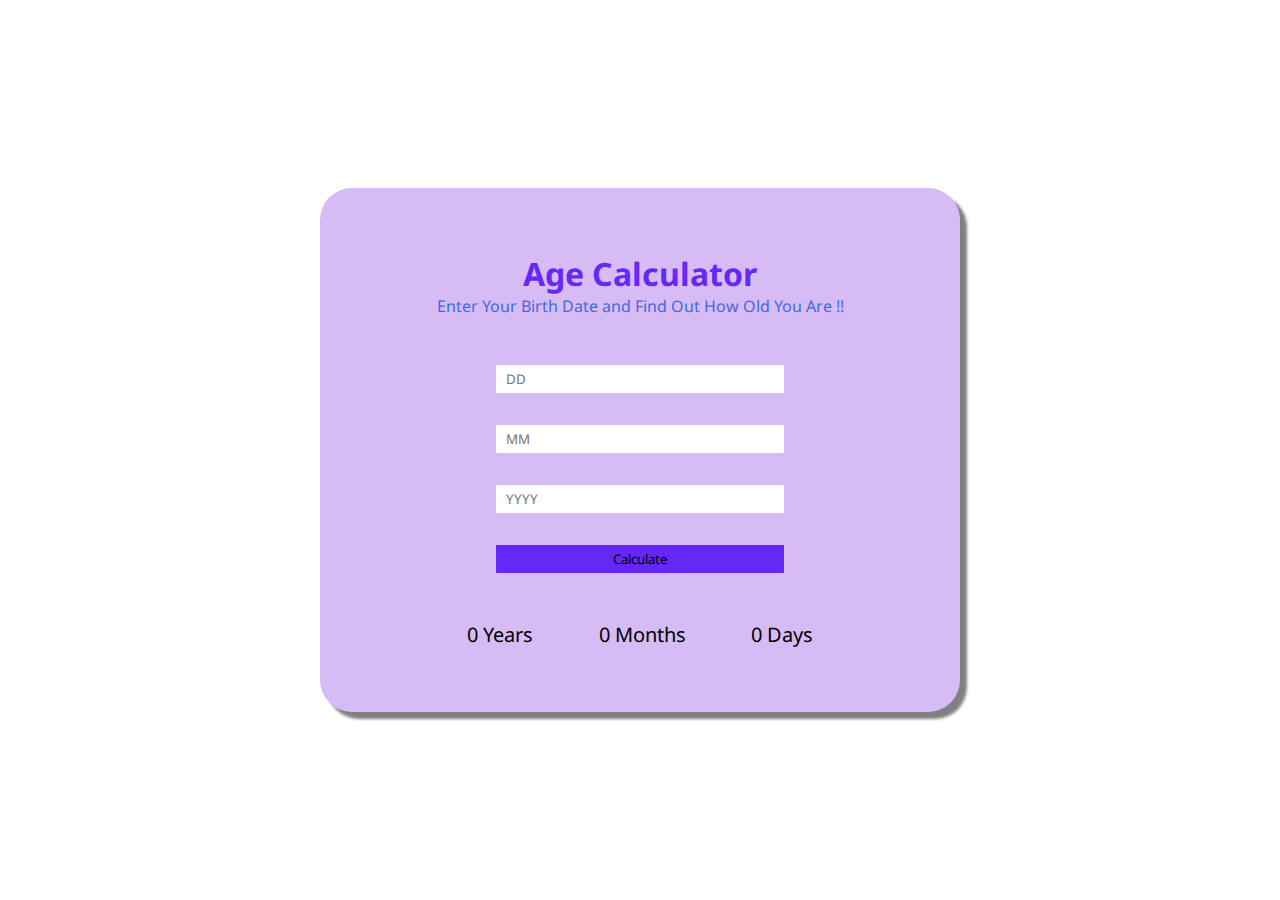
<file: Age_Calculator/index.html>
<!DOCTYPE html>
<html lang="en">
<head>
    <meta charset="UTF-8">
    <meta name="viewport" content="width=device-width, initial-scale=1.0">
    <title>Age Calculator</title>
    <link rel="stylesheet" href="style.css">
    <link rel="preconnect" href="https://fonts.googleapis.com">
    <!-- Google Fonts -->
    <link rel="preconnect" href="https://fonts.gstatic.com" crossorigin>
    <link href="https://fonts.googleapis.com/css2?family=Noto+Sans:wght@500&display=swap" rel="stylesheet">
</head>
<body>
        <div class="content">
            <div class="header">
                <h1>Age Calculator</h1>
                <p>Enter Your Birth Date and Find Out How Old You Are !!</p>
            </div>

            <div class="input-date">
                <form>
                    <input type="number" id="day" placeholder="DD"/>
                    <input type="number" id="month" placeholder="MM"/>
                    <input type="number" id="year" placeholder="YYYY"/>

                    <button type="submit" id="submitBtn">Calculate</button>
                </form>
            </div>

            <div class="age-output">
                <p><span id="age-year">0</span> Years</p>
                <p><span id="age-month">0</span> Months</p>
                <p><span id="age-date">0</span> Days</p>
            </div>
        </div>
    
</body>
    <script src="script.js"></script>
</html>
</file>
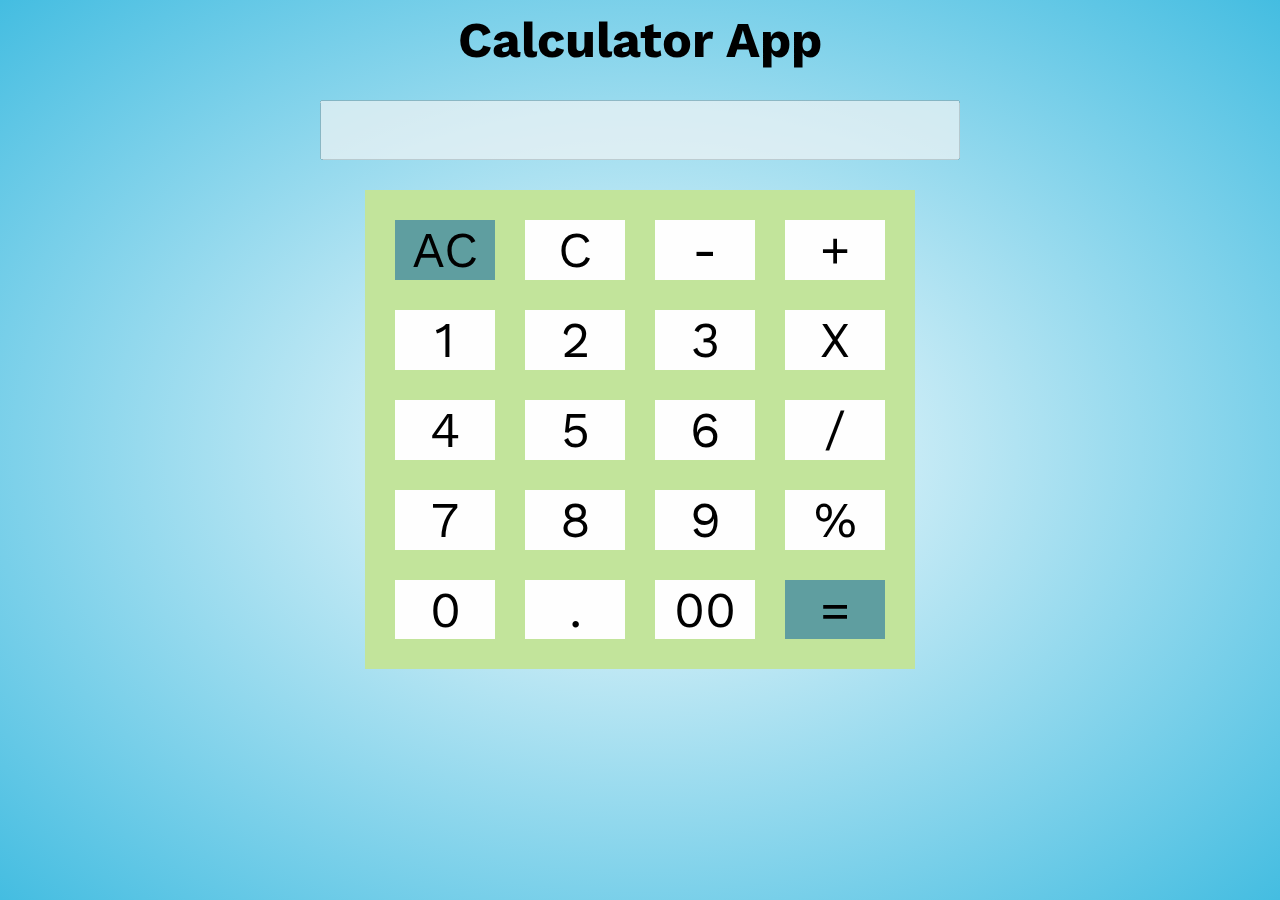
<file: CalculatorApp/index.html>
<!DOCTYPE html>
<html lang="en">
<head>
    <meta charset="UTF-8">
    <meta http-equiv="X-UA-Compatible" content="IE=edge">
    <meta name="viewport" content="width=device-width, initial-scale=1.0">
    <title>Calculator App</title>

    <link rel="stylesheet" href="style.css">

    <!-- Google Fonts-->
    <link rel="preconnect" href="https://fonts.googleapis.com">
<link rel="preconnect" href="https://fonts.gstatic.com" crossorigin>
<link href="https://fonts.googleapis.com/css2?family=Roboto+Slab:wght@400;800&family=Ubuntu:wght@700&family=Work+Sans:wght@300;400;500;600&display=swap" rel="stylesheet">
</head>
<body>
    <div class="container">

        <header>
            <h3>Calculator App</h3>
        </header>

        <div class="display">
            <input type="text" name="disp" id="disp" disabled="true">
        </div>

        <div class="buttons">
            <div class="btn">AC</div>
            <div class="btn">C</div>
            <div class="btn">-</div>
            <div class="btn">+</div>

            <div class="btn">1</div>
            <div class="btn">2</div>
            <div class="btn">3</div>
            <div class="btn">X</div>

            <div class="btn">4</div>
            <div class="btn">5</div>
            <div class="btn">6</div>
            <div class="btn">/</div>

            <div class="btn">7</div>
            <div class="btn">8</div>
            <div class="btn">9</div>
            <div class="btn">%</div>

            <div class="btn">0</div>
            <div class="btn">.</div>
            <div class="btn">00</div>
            <div class="btn">=</div>



        </div>
    </div>
</body>
    <script src="script.js"></script>
</html>
</file>
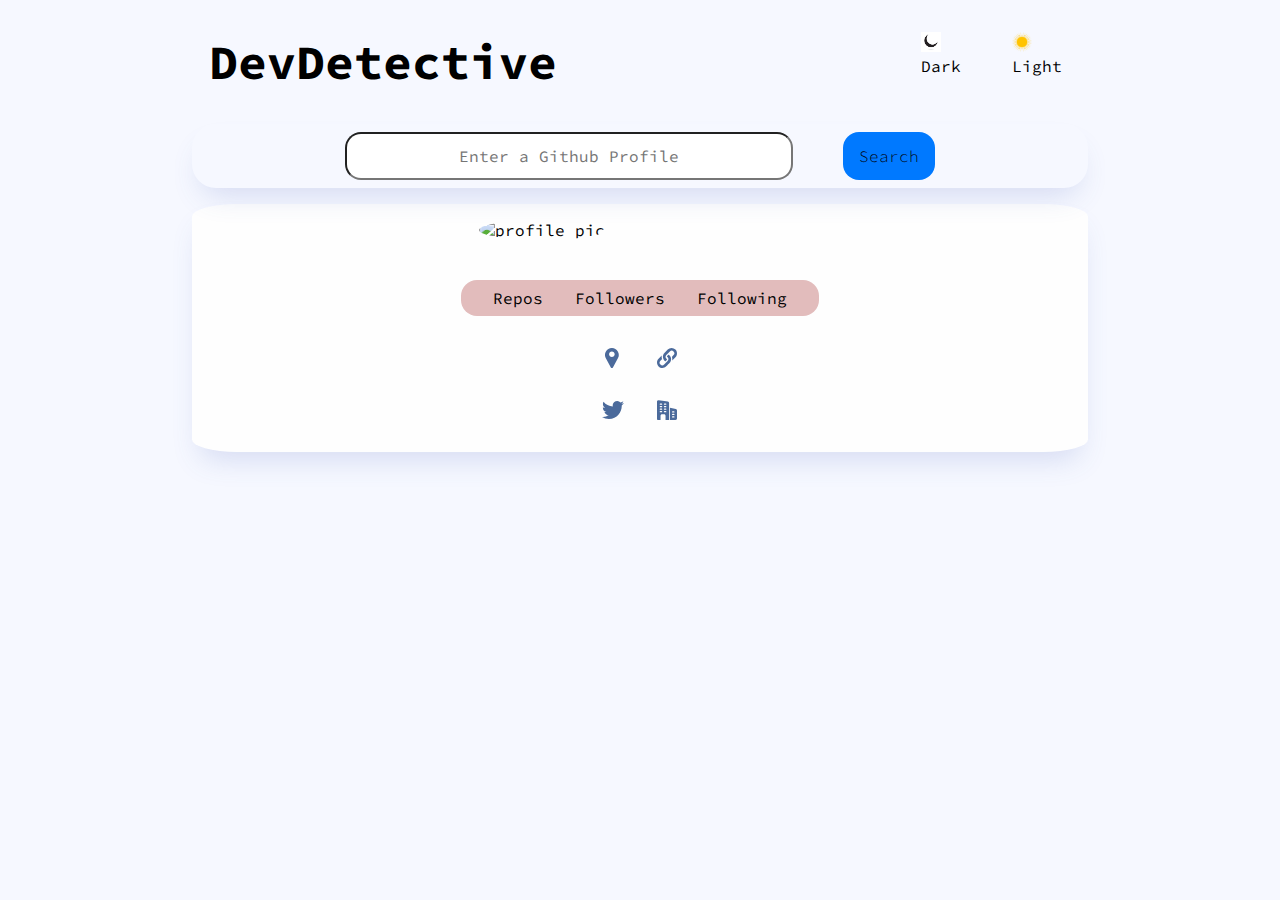
<file: DevDetective/index.html>
<!DOCTYPE html>
<html lang="en">
<head>
    <meta charset="UTF-8">
    <meta http-equiv="X-UA-Compatible" content="IE=edge">
    <meta name="viewport" content="width=device-width, initial-scale=1.0">
    <title>DevDetective</title>
    <link rel="stylesheet" href="style.css">
</head>
<body>

    <div class="wrapper">

        <div class="heading">
            <h1>DevDetective</h1>

            <div class="btn">
                <div id="dark-btn">
                    <img src="./assets/moon1.jpg" alt="moon" width="20" />
                    <p>Dark</p>
                </div>
                <div id="light-btn">
                    <img src="./assets/sun.webp" alt="sun" width="20" />
                    <p>Light</p>
                </div>
            </div>
 
        </div>

    <form class="search-box">
            <input type="text" name="username" placeholder="Enter a Github Profile" id="search-input">
            <button type="submit" id="searchBtn">Search</button>
    </form>

    <div class="content">

        <div class="profile">
            <div>
                <img id="profile-pic" alt="profile pic" >
            </div>
    
                <div class="profile-info">
                        <p id="name"></p>
                        <a id="github-link"></a>
                        <p id="join-date"><span id="join-date-span"></span></p>
            </div>
        
        </div>

        <p id="info"></p>


    <div class="git-info">
        <div class="git-info-section">
            <p>Repos</p>
            <p class="count"></p>
        </div>
        <div class="git-info-section">
            <p>Followers</p>
            <p class="count"></p>
        </div>
        <div class="git-info-section">
            <p>Following</p>
            <p class="count"></p>
        </div>
    </div>

    <div class="user-info">
        <div class="user-info-section">
            <img src="./assets/icons/location-icon.svg" alt="location-icon">
            <p id="location"></p>
        </div>
        <div class="user-info-section">
            <img src="./assets/icons/website-icon.svg" alt="website-icon">
            <a id="website-link"></a>
        </div>
        <div class="user-info-section">
            <img src="./assets/icons/twitter-icon.svg" alt="twitter-icon">
            <p id="twitter"></p>
        </div>
        <div class="user-info-section">
            <img src="./assets/icons/company-icon.svg" alt="company-icon">
            <p id="company"></p>
        </div>
    </div>
        
    </div>

    <script src="script.js"></script>
</body>
</html>
</file>
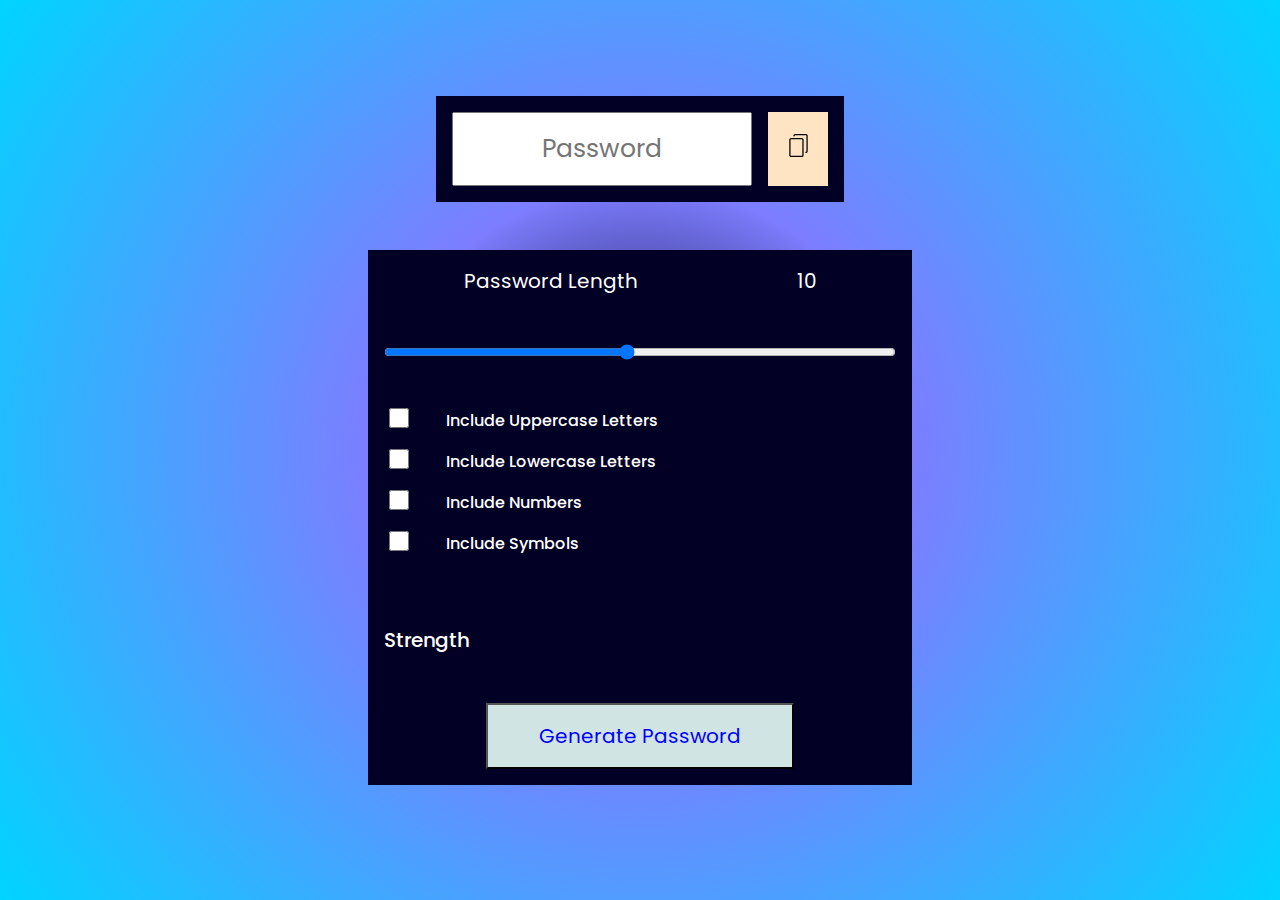
<file: PasswordGenerator/index.html>
<!DOCTYPE html>
<html lang="en">
<head>
    <meta charset="UTF-8">
    <meta http-equiv="X-UA-Compatible" content="IE=edge">
    <meta name="viewport" content="width=device-width, initial-scale=1.0">
    <title>Password Generator - Jaydeep Bariya</title>
    <link rel="stylesheet" href="style.css">
</head>
<body>
    <div id="container">
    
        <div class="display-container">
            <input type="text" placeholder="Password" readonly data-displayPassword>
            <button id="copyBtn"><img src="./assets/copy.svg" alt="copy" width="23" height="23"></button>
        </div>

        <div class="generate-container">
            
            <div class="length-container">
                <p>Password Length</p>
                <p id="displayLength"></p>
            </div>

            <input type="range" name="length" id="length" 
            step="1" value="10" min="1" max="20"
            data-passwordLength>

            <div class="checkboxes-container">
                <div class="checkbox-list">
                    <input type="checkbox" name="uppercase" id="uppercase">
                    <label for="uppercase">Include Uppercase Letters</label>
                </div>
                <div class="checkbox-list">
                    <input type="checkbox" name="lowercase" id="lowercase">
                    <label for="lowercase">Include Lowercase Letters</label>
                </div>
                <div class="checkbox-list">
                    <input type="checkbox" name="numbers" id="numbers">
                    <label for="numbers">Include Numbers</label>
                </div>
                <div class="checkbox-list">
                    <input type="checkbox" name="symbols" id="symbols">
                    <label for="symbols">Include Symbols</label>
                </div>
            </div>

            <div class="strength-container">
                <p>Strength</p>
                <div id="passwordStrength" style="width: 43px; height: 43px;"></div>
            </div>

            <button id="generatePasswordBtn">Generate Password</button>
        </div>
    </div>
    <script src="script.js"></script>
</body>
</html>
</file>
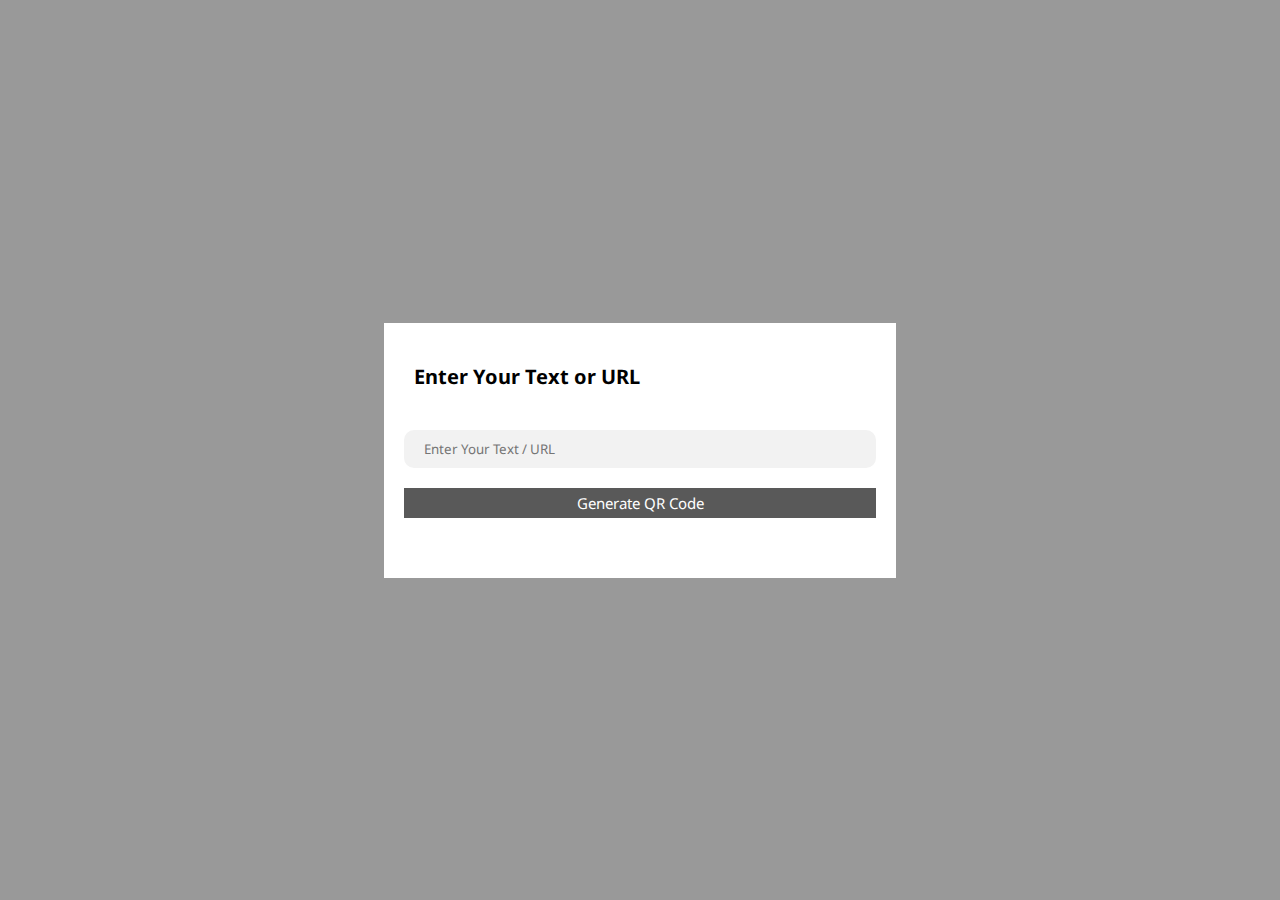
<file: QRCodeGenerator/index.html>
<!DOCTYPE html>
<html lang="en">
<head>
    <meta charset="UTF-8">
    <meta http-equiv="X-UA-Compatible" content="IE=edge">
    <meta name="viewport" content="width=device-width, initial-scale=1.0">
    <title>QR Code Generator - Jaydeep</title>
    <link rel="stylesheet" href="style.css">
</head>
<body>
    
    <section class="container">
            <h3>Enter Your Text or URL</h3>
            
            <input type="text" id="input-field" placeholder="Enter Your Text / URL" >

            <button id="btn">Generate QR Code</button>

            <div id="qrcode-img">

            </div>
    </section>

</body>
<script src="script.js"></script>

</html>
</file>
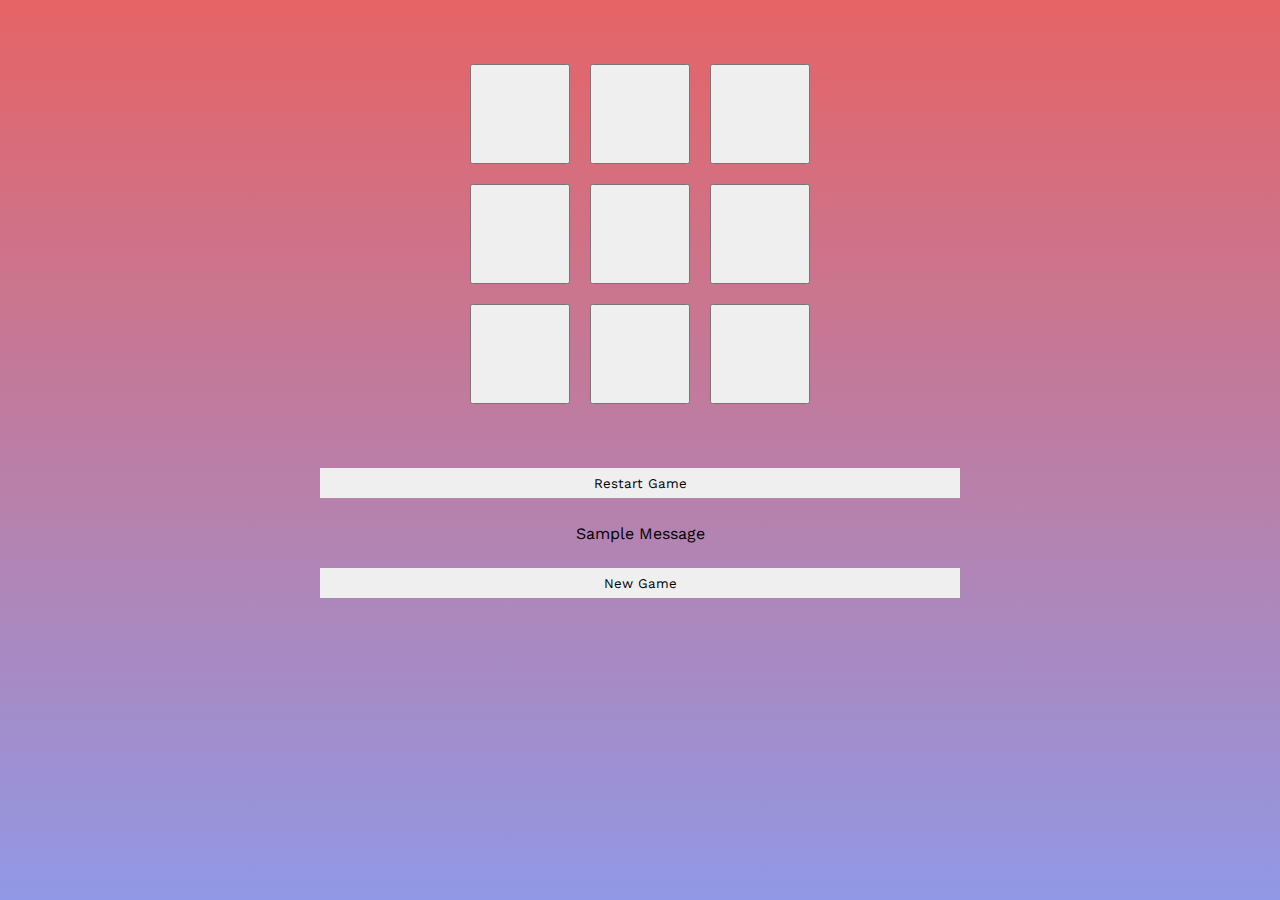
<file: TicTacToe/index.html>
<!DOCTYPE html>
<html lang="en">
<head>
    <meta charset="UTF-8">
    <meta http-equiv="X-UA-Compatible" content="IE=edge">
    <meta name="viewport" content="width=device-width, initial-scale=1.0">
    <title>Tic Tac Toe Game</title>

    <link rel="stylesheet" href="style.css">

    <!-- google fonts -->
    <link rel="preconnect" href="https://fonts.googleapis.com">
    <link rel="preconnect" href="https://fonts.gstatic.com" crossorigin>
    <link href="https://fonts.googleapis.com/css2?family=Roboto+Slab:wght@400;800&family=Work+Sans:wght@300;400;500;600&display=swap" rel="stylesheet">
</head>
<body>
    <div class="container">
        <div class="buttons">
            <button class="button-option">X</button>
            <button class="button-option"></button>
            <button class="button-option"></button>
            <button class="button-option"></button>
            <button class="button-option"></button>
            <button class="button-option"></button>
            <button class="button-option"></button>
            <button class="button-option"></button>
            <button class="button-option"></button>
        </div>

        <div class="restart">
            <button class="restart-btn">Restart Game</button>
        </div>
    </div>

    <div class="popup">
        <p id="message">Sample Message</p>
        <button class="new-game">New Game</button>
    </div>
</body>

    <script src="script.js"></script>

</html>
</file>
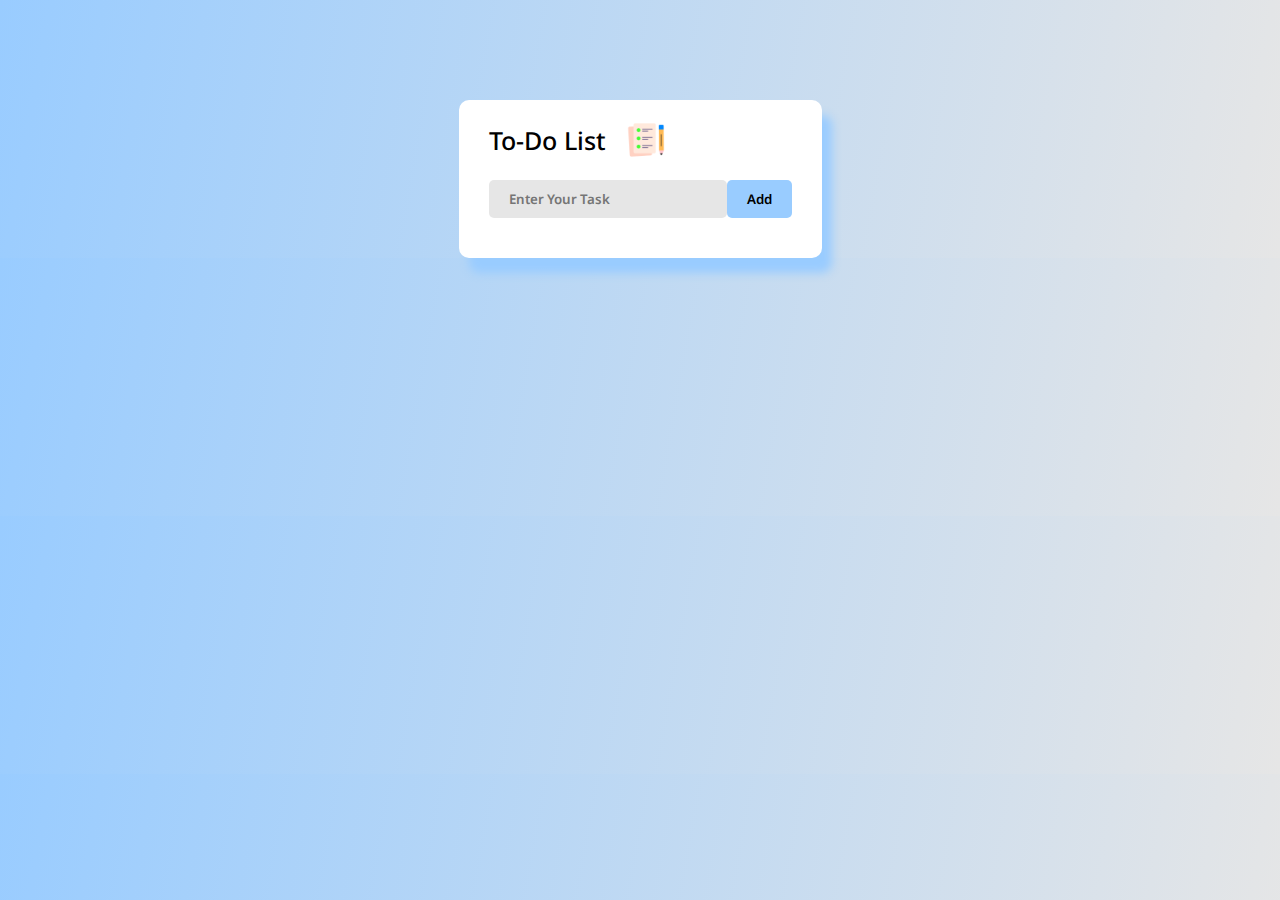
<file: ToDoListApp/index.html>
<!DOCTYPE html>
<html lang="en">
  <head>
    <meta charset="UTF-8" />
    <meta http-equiv="X-UA-Compatible" content="IE=edge" />
    <meta name="viewport" content="width=device-width, initial-scale=1.0" />
    <title>To-Do App By Jaydeep</title>
    <link rel="stylesheet" href="style.css" />
  </head>
  <body>
    <section class="container">
        <div class="header">
            <h1>To-Do List</h1>
            <img src="./images/icon.png" />
        </div>

        <div class="input">
            <input type="text" id="input-box" placeholder="Enter Your Task"/>
            <button onclick="addTask()">Add</button>
        </div>

        <ul id="list-container">
            <!-- <li class="checked">Task 1</li>
            <li >Task 2</li>
            <li >Task 3</li> -->
        </ul>
    </section>

    <script src="script.js"></script>
  </body>
</html>
</file>
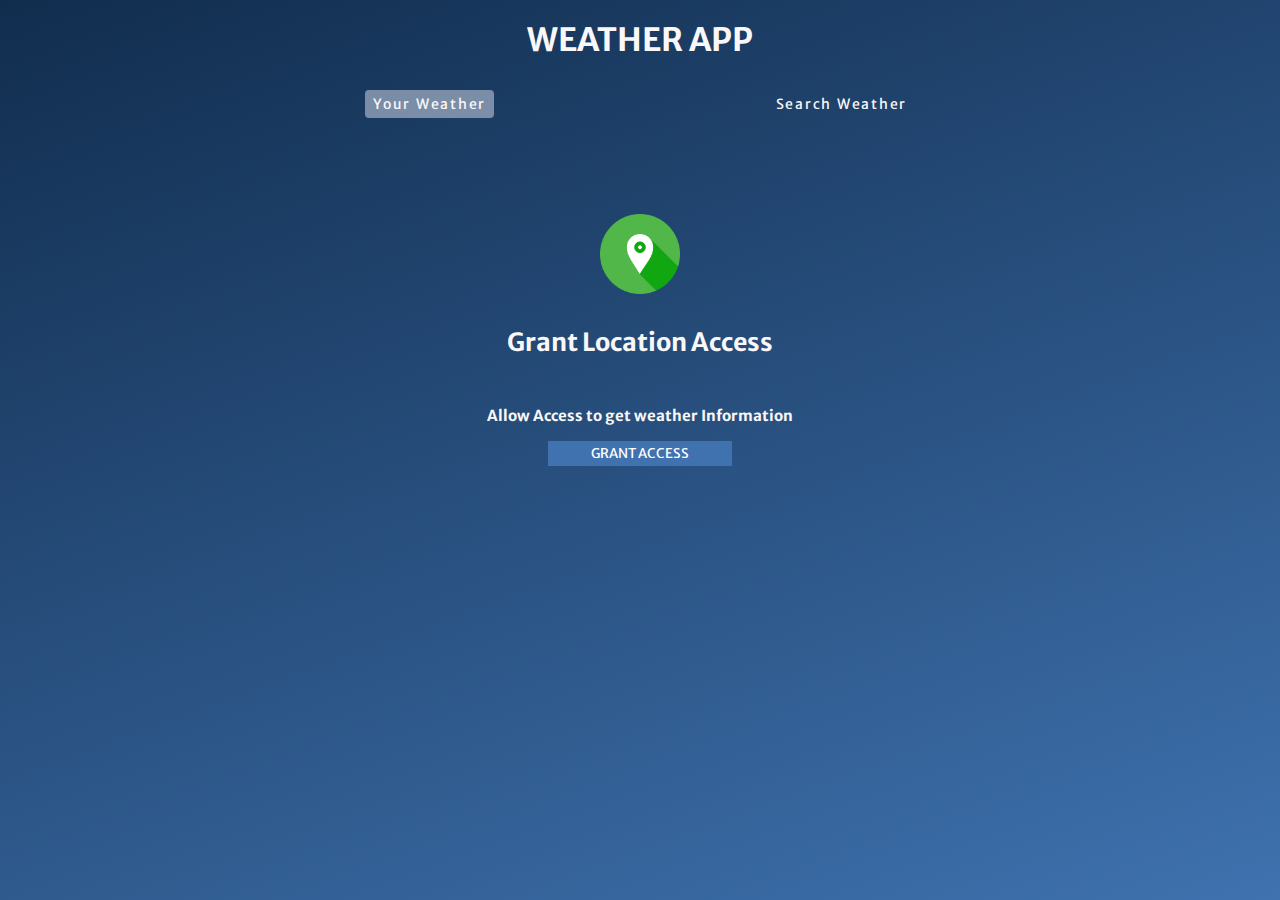
<file: WeatherApp/index.html>
<!DOCTYPE html>
<html lang="en">
<head>
    <meta charset="UTF-8">
    <meta http-equiv="X-UA-Compatible" content="IE=edge">
    <meta name="viewport" content="width=device-width, initial-scale=1.0">
    <title>Weather App</title>
    <link rel="stylesheet" href="style.css">
</head>
<body>
    
    <div class="wrapper">

        <h1 class="main-heading">Weather App</h1>

        <div class="tab-container">
            <p class="tab" data-userWeather>Your Weather</p>
            <p class="tab" data-searchWeather>Search Weather</p>
        </div>

        <div class="weather-container">

            <!-- grant location container-->
            <div class="grant-location-container">
                <img src="./assets/location.png" width="80" height="80" loading="lazy">
                <p class="heading">Grant Location Access</p>
                <p class="subheading">Allow Access to get weather Information</p>
                <button class="btn" data-grantAccess>Grant Access</button>
            </div>

            <!-- search form -> form-container-->
            <form class="form-container" data-searchForm>
                <input placeholder="Search for City..." data-searchInput>
                
                <button class="search-btn" type="submit">
                    <img src="./assets/search.png" loading="lazy">
                </button>
            </form>

            <!--- loading screen container -->
            <div class="loading-container">
                <img src="./assets/loading.gif" width="150" height="150">
                <p>Loading</p>
            </div>

            <!-- show weather info -->
            <div class="user-info-container">

                <!--city name and Flag-->
                <div class="name">
                    <p data-cityName></p>
                    <img data-countryIcon>
                </div>

                <!-- weather descriptuion-->
                <p data-weatherDesc></p>
                <!--weather Icon-->
                <img data-weatherIcon>
                <!--temperature-->
                <p data-temp></p>

                <!--3 cards - parameters-->
                <div class="parameter-container">

                    <!--card 1-->
                    <div class="parameter">
                        <img src="./assets/wind.png" >
                        <p>windspeed</p>
                        <p data-windspeed></p>
                    </div>

                    <!--card 2-->
                    <div class="parameter">
                        <img src="./assets/humidity.png" >
                        <p>humidity</p>
                        <p data-humidity></p>
                    </div>

                    <!--card 3-->
                    <div class="parameter">
                        <img src="./assets/cloud.png" >
                        <p>Clouds</p>
                        <p data-cloudiness></p>
                    </div>

                </div>


            </div>

            <!-- error section -->
            <div class="error-container">
                <img src="./assets/not-found.png">
                <p>404 - Not Found</p>
            </div>

        </div>


    </div>


    <script src="script.js"></script>
</body>
</html>
</file>
<file: Age_Calculator/style.css>
*{
    margin: 0;
    padding: 0;
    box-sizing: border-box;
    font-family: 'Noto Sans', sans-serif;
}

:root{
    --blue:#6528F7;
    --purple : #D7BBF5;
}

body{
    width: 100vw;
    height: 100vh;
    background-color: white;
    overflow-x: hidden;
    overflow-y: auto;

    display: flex;
    justify-content: center;
    align-items: center;
}

.content{
    width: 50%;
    height: max-content;
    padding: 4rem 2rem;
    display: flex;
    flex-direction: column;
    justify-items: start;
    row-gap: 3rem;
    background-color: #D7BBF5;
    border-radius: 2rem;
    text-align: center;
    box-shadow: 7px 7px 3px gray;
}

.header{
    color: #6528F7;
}

.header p{
    color:royalblue;
}

.input-date form{
    display: flex;
    flex-direction: column;
    row-gap: 2rem;
}

input{
    width: 50%;
    margin: auto;
    padding: 5px 10px;
    border: none;
    outline: none;
}

input:focus{
    outline: 1px solid rgb(150, 75, 75);
}

button[type="submit"]{
    width: 50%;
    margin: auto;
    padding: 5px 10px;
    border: none;
    outline: none;
    background-color: var(--blue);
    position: relative;
}

button[type="submit"]:active{
    box-shadow: 3px 5px 3px gray;
}

button[type="submit"]::before{
    content: "";
    position: absolute;
    top: 0;
    bottom: 0;
    left: 0;
    right: 0;
    transform: scaleX(0);
    background-color: yellow;
    opacity: 0.25;
    transform-origin: left;
    transition: all 0.2s;
}


button[type="submit"]:hover::before{
    transform: scaleX(1);
    cursor: pointer;
}

.age-output{
    width: 60%;
    margin: auto;
    display: flex;
    justify-content: space-between;
    font-size: 20px;
}
</file>
<file: CalculatorApp/style.css>
*{
    margin: 0;
    padding: 0;
    box-sizing: border-box;
    text-decoration: none;
    font-family: 'Work Sans', sans-serif;
}

body{
    width: 100%;
    height: 100vh;
    background: radial-gradient(#fefefe, #44bde1);
}

header{
    width: 100%;
    height: 100px;
    text-align: center;
    background-color: transparent;
}

header h3{
    font-size: 50px;
    padding: 10px;

}

.display{
    width: 100%;
    text-align: center;
}

.display #disp{
    width: 50%;
    height: 60px;

    align-self: center;
    font-size: 40px;
    text-align: center;
    font-weight: 500;
}



.container .buttons{

    width: max-content;
    
    display: grid;
    grid-template-columns: 100px 100px 100px 100px;
    grid-template-rows: 60px 60px 60px 60px;
    row-gap: 30px;
    column-gap: 30px;

    padding: 30px;
    background-color: #c2e49b;

    margin: auto;
    margin-top: 30px;

}

.buttons .btn{
    font-size: 50px;
    text-align: center;
    cursor: pointer;
    background-color: #fefefe;
}

.buttons .btn:nth-child(1){
    background-color: cadetblue;
}
.buttons .btn:nth-child(1):hover{
    background-color: #fefefe;
}

.btn:hover{
    background-color: #b7b3e4;
}

.buttons .btn:nth-child(20){
    background-color: cadetblue;
}
.buttons .btn:nth-child(20):hover{
    background-color: #fefefe;
}
</file>
<file: DevDetective/style.css>
@import url('https://fonts.googleapis.com/css2?family=Source+Code+Pro&display=swap');

:root {
    --lm-bg: #f6f8ff;
    --lm-bg-content: #fefefe;
    --lm-text: #4b6a9b;
    --lm-text-alt: #2b3442;
    --lm-shadow: 0px 16px 30px -10px rgba(70, 96, 187, 0.2);
    --lm-shadow-inactive: 0px 16px 30px -10px rgba(0, 0, 0, 0.2);
    --lm-icon-bg: brightness(100%);
    /* Btn */
    --btn: #0079ff;
    --btn-hover: #60abff;
}

*{
    margin : 0;
    padding : 0;
    box-sizing: border-box;
    font-family: 'Source Code Pro', monospace;
}

.wrapper{
    width: 100vw;
    min-height: 100vh;
    overflow-x: hidden;
    overflow-y: auto;
    background-color: var(--lm-bg);
}

.content{
    width: 70%;
    display: flex;
    flex-direction: column;
    align-items: center;
    text-align: center;
    margin: auto;
    margin-top: 1rem;
    border-radius: 5%;
    background-color: var(--lm-bg-content);
    box-shadow: var(--lm-shadow);
    margin-bottom: 2rem;

}

.heading{
    width: 100%;
    display: flex;
    justify-content: space-around;   
    padding: 2rem;
}

.heading h1{
    font-size: 3rem;
    font-weight: bold;
}

.heading .btn{
    width: 10rem;
    display: flex;
    justify-content: space-around;
    gap: 2rem;
}

.btn{
    display: flex;
    justify-content: center;
    cursor: pointer;
}

.search-box{
    width: 70%;
    display: flex;
    justify-content:center; 
    position: relative;
    box-shadow: var(--lm-shadow);
    padding: 0.5rem 0 0.5rem 0;
    border-radius: 1.5rem;
    text-align: center;
    margin: auto;
}

.search-box #search-input{
    width: 50%;
    padding: 0.75rem 0 0.75rem 0;

    font-size: 1rem;
    font-weight: 400;
    color: var(--lm-text);
    text-align: center;
    border-radius: 1rem;
}



.search-box #search-btn{
    width: 3.5rem;
    height: 90%;
    position: absolute;
    top: 0.1rem;
    right: 18rem;
}

.search-box button[type="submit"]{
    background-color: var(--btn);
    padding: 0 1rem 0 1rem;
    margin-left: 50px;
    text-align: center;
    font-weight: 300;
    font-size: 1rem;
    border-radius: 1rem;
    border: none;
}

.search-box button[type="submit"]:hover{
    background-color: var(--btn-hover);
    outline: none;
    padding: 0 1rem 0 1rem;
    margin-left: 50px;
    cursor: pointer;
}

.profile{
    width: 80%;
    display: flex;
    flex-direction: row;
    align-items: center;
    justify-content: space-evenly;

    margin: 1rem 0 1rem 0;
}

.profile #profile-pic{
    width: 12rem;
    height: 12rem;
    border-radius: 50%;
}

.profile .profile-info{
    height: 100%;
    text-align: left;
    font-weight: 500;
}

.profile-info #name{
    font-size: 2.5rem;
    font-weight: bold;
}

.profile-info #github-link{
    margin-top: 2rem;
    margin-bottom: 2rem;
}

.profile-info #join-date{
    font-weight: 500;
    font-size: 1.25rem;
}

#info{
    width: 40%;
    margin: 0.5rem 0 0.5rem 0;
    text-align: left;
}

.git-info{
    width: 40%;
    background-color: #e2bcbc;
    display: flex;
    justify-content: space-around;
    padding: 0.5rem 1rem 0.5rem 1rem;
    border-radius: 1rem;
    margin-top: 0.5rem;
}

.git-info .git-info-section{
    display: flex;
    flex-direction: column;
    justify-content: center;
    align-items: center;
}

.git-info .git-info-section .count{
    font-size: 2rem;
    font-weight: bold;
}

.user-info{
    margin: 2rem 0 2rem 0;
    display: grid;
    grid-template-columns: repeat(2,1fr);
    grid-template-rows: repeat(2,1fr);
    row-gap: 2rem;
    column-gap: 2rem;
}

.user-info-section{
    display: flex;
    justify-content: space-evenly;
}

.dark-mode{
    background-color: #2b3442;
    color: #fefefe;
}
</file>
<file: PasswordGenerator/style.css>
@import url('https://fonts.googleapis.com/css2?family=Poppins&display=swap');


*{
    margin: 0;
    padding: 0;
    box-sizing: border-box;
    font-family: 'Poppins', sans-serif;
}

#container{
    transition: all 0.2s;
    width: 100vw;
    height: 100vh;
    overflow-y: auto;
    overflow-x: hidden;

    display: flex;
    flex-direction: column;
    justify-content: center;
    align-items: center;
    column-gap: 4rem;

    background: rgb(2,0,36);
    background: radial-gradient(circle, rgba(2,0,36,1) 0%, rgba(125,125,255,1) 34%, rgba(0,212,255,1) 100%);
}


.display-container{
    display: flex;
    justify-content: space-between;
    gap: 1rem;
    background: rgb(2,0,36);
    padding: 1rem;    
}

[data-displayPassword]{
    width: 300px;
    text-align: center;
    font-size: 25px;
    padding: 1rem;
}

#copyBtn{
    width: 60px;
    background-color: bisque;
    border: none;
}

#copyBtn:hover{
    box-shadow: 0px 0px 10px purple;
}

#copyBtn:focus{
    box-shadow: 0px 0px 10px green;
}

#copyBtn:after{
    box-shadow: 0px 0px 10px white;
}

.generate-container{
    display: flex;
    flex-direction: column;
    gap: 3rem;
    margin-top: 3rem;
    background: rgb(2,0,36);
    padding: 1rem; 
    margin-bottom: 20px;   
}

.length-container{
    display: flex;
    justify-content: space-around;
}

.length-container p{
    font-size: 20px;
    color: white;
}

#length{
    width: 40vw;
}

.checkboxes-container{
    display: flex;
    flex-direction: column;
    justify-content: center;
    gap:1rem;
    color: white;
    font-weight: 500;
}

.checkbox-list{
    display:flex;
    justify-content: baseline;
    column-gap: 2rem;
}

input[type="checkbox"]{
    width: 30px;
    height: 20px;
}

.strength-container{
    display: flex;
    justify-content: space-between;
    align-items: baseline;
}

.strength-container p{
    font-size: 20px;
    color: white;
    font-weight: 500;
}

#generatePasswordBtn{
    margin: 0 auto;
    background-color: rgb(209, 228, 228);
    width: 60%;
    padding: 1rem 0 1rem 0;
    font-size: 20px;
    color: blue;

}
</file>
<file: QRCodeGenerator/style.css>
@import url('https://fonts.googleapis.com/css2?family=Noto+Sans&display=swap');

*{
    margin: 0;
    padding: 0;
    box-sizing: border-box;
    font-family: 'Noto Sans', sans-serif;
}

:root{
    --gray: #999999;
    --lightGray: #f2f2f2;
    --darkGray : #595959;
}

body{
    width: 100vw;
    height: 100vh;
    overflow-x: hidden;
    overflow-y: auto;
    background-color: var(--gray);
    
    display: flex;
    justify-content: center;
    align-items: center;
}

.container{
    width: 40%;
    display: flex;
    flex-direction: column;
    background-color: white;
    padding: 10px 20px;
}

.container h3{
    padding: 30px 10px;
    font-size: 20px;
}

.container input{
    background: transparent;
    outline: none;
    border: none;
    background-color: var(--lightGray);
    padding: 10px 20px;
    border-radius: 10px;
    margin: 10px 0px 10px 0px;
}

.container button{
    background: transparent;
    outline: none;
    border: none;
    background-color: var(--darkGray);
    color: white;
    padding: 5px 10px;
    margin: 10px 0px 10px 0px;
    cursor: pointer;
    font-size: 15px;
}

#qrcode-img{
    display: flex;
    flex-direction: column;
    margin: 20px 0px 20px 0px;
}

#qrcode-img img{
    margin: auto;
    text-align: center;
}
</file>
<file: TicTacToe/style.css>
*{
    margin: 0;
    padding: 0;
    font-family: 'Work Sans', sans-serif;
    text-decoration: none;
    box-sizing: border-box;
}

body{
    width: 100%;
    height: 100vh;
    background:linear-gradient(#e66465, #9198e5);
}

.container{
    display: flex;
    justify-content: center;
    flex-direction: column;
    width: 100%;

}

.buttons{
    display: grid;
    grid-template-columns: 100px 100px 100px ;
    grid-template-rows: 100px 100px 100px ;
    column-gap: 20px;
    row-gap: 20px;

    align-self: center;
    margin: 5% 0% 5% 0%;

    border: none;
}

.buttons .button-option{
    font-size: 40px;
    font-weight: 500;
}

.restart{
    display: flex;
    justify-content: center;
}

.restart .restart-btn{
    width: 50%;
    height: 30px;
    align-self: center;
    border: none;
    transition: cubic-bezier(0.075, 0.82, 0.165, 1) .2s;
}

.restart .restart-btn:hover{
    background-color: #5783cf;
    color: white;
}

.popup{
    display: flex;
    justify-content: center;
    flex-direction: column;
}

.popup #message{
    text-align: center;
    margin: 2% 0% 2% 0%;
}

.popup .new-game{
    width: 50%;
    height: 30px;
    align-self: center;
    border: none;
    transition: cubic-bezier(0.075, 0.82, 0.165, 1) .2s; 
}


.popup .new-game:hover{
    background-color: #5783cf;
    color: white;
}

/* Responsive Design */

@media (max-width:460px){

}
</file>
<file: ToDoListApp/style.css>
@import url('https://fonts.googleapis.com/css2?family=Noto+Sans&display=swap');

*{
    margin: 0;
    padding: 0;
    box-sizing: border-box;
    font-family: 'Noto Sans', sans-serif;
}

:root{
    --blue : #99ccff;
    --white : #e6e6e6;
    --black : #1a1a1a;
}

body{
    width: 100vw;
    height: 100%;
    overflow-y: auto;
    overflow-x: hidden;
    background: linear-gradient(100deg,var(--blue), var(--white));
    display: flex;
    justify-content: center;
    align-items: center;
    margin-top: 100px;
}

.container{
    background-color: white;
    padding: 20px 30px;
    border-radius: 10px;
    box-shadow: 10px 15px 10px var(--blue);
}

.header{
    display: flex;
    justify-content: start;
    align-items: center;
    gap : 20px;
    padding: 20px auto;
}

.header h1{
    font-size: 25px;
    font-weight: 500;
}

.header img{
    height: 40px;
}

.input{
    display: flex;
    justify-content: space-between;
    align-items: center;
}

.input input{
    outline: none;
    border: none;
    background-color: var(--white);
    padding: 10px 20px;
    border-radius: 5px; 
    font-weight: 600;
    margin: 20px 0px 20px 0px;
}

.input button{
    outline: none;
    border: none;
    background-color: var(--blue);
    padding: 10px 20px;
    border-radius: 5px; 
    font-weight: 600;
    cursor: pointer;
}

ul{
    display: flex;
    flex-direction: column;
    justify-content: center;
    align-items: start;
}
ul li{
    list-style-type: none;
    margin: 10px;
    cursor: pointer;
    user-select: none;
    display: flex;
    gap: 15px;
    align-items: center;
    position: relative;
}


ul li::before{
    display: block;
    content: '';
    height: 28px;
    width: 28px;
    border-radius: 50%;
    background-image: url(./images/unchecked.png);
    background-size: cover;
    background-position: center;
    top:12px;
    left:8px;
}

ul li.checked{
    color: #555;
    text-decoration: line-through;
}

ul li.checked::before{
    background-image: url(./images/checked.png);
}


ul li span{
    position: absolute;
    right: -50px;
    top: -5px;
    width: 40px;
    height: 40px;
    font-size: 22px;
    color: #555;
    line-height: 40px;
    text-align: center;
    border-radius: 50%;
}

ul li span:hover{
    background: var(--blue);
}
</file>
<file: WeatherApp/style.css>
@import url('https://fonts.googleapis.com/css2?family=Merriweather+Sans&display=swap');

*, *::after, *::before{
    margin: 0;
    padding: 0;
    box-sizing: border-box;
    font-family: 'Merriweather Sans', sans-serif;
}

:root{
    --colorDark1 : #112D4E;
    --colorDark2 : #3F72AF;
    --colorLight1 : #DBE2EF;
    --colorLight2 : #F9F7F7;
    
}

.wrapper{
    width: 100vw;
    height: 100vh;
    overflow-y: auto;
    overflow-x: hidden;
    color: var(--colorLight2);
    background-image: linear-gradient(160deg, var(--colorDark1) 0%, var(--colorDark2) 100%);
}

.main-heading{
    text-transform: uppercase;
    text-align: center;
    padding-top: 20px;
}

.tab-container{
    width: 50%;
    max-width: 550px;
    margin: 0 auto;
    margin-top: 30px;
    display: flex;
    justify-content: space-between;
}

.tab{
    cursor: pointer;
    font-size: 0.875rem;
    letter-spacing: 1.75px;
    padding: 5px 8px;
}

.tab-container .current-tab{
   background-color: rgb(219, 226,239,0.5);
   border-radius: 4px;
}

.weather-container{
    display: flex;
    margin-block: 4rem;
    justify-content: center;
    align-items: center;
    flex-direction: column;
}

.grant-location-container{
    display: none;
}

.grant-location-container.active{
    display: flex;
    justify-content: center;
    align-items: center;
    flex-direction: column;
    margin-block: 2rem;
}

.heading{
    font-size: 25px;
    font-weight: bold;
    margin-block: 2rem;
}

.subheading{
    font-size: 15px;
    font-weight: bold;
    margin-block: 1rem;
}

.grant-location-container .btn{
    width: 60%;
    padding-block: 4px;
    border: none;
    background-color: var(--colorDark2);
    color: white;
    cursor: pointer;
    text-transform: uppercase;
}

.loading-container{
    display: none;
}

.loading-container.active{
    display: flex;
    justify-content: center;
    margin-block: 2rem;
}

.loading-container p{
    text-align: center;
    text-transform: uppercase;
}

.user-info-container{
    display: none;
}

.user-info-container.active{
    display: flex;
    justify-content: center;
    align-items: center;
    flex-direction: column;
}

.name{
    display: flex;
    justify-content: center;
    align-items: center;
    column-gap: 1rem;
    margin: 1rem;
}

[data-countryIcon]{
    width: 30px;
    height: 30px;
}

.name p{
    font-size: 2rem;
}

[data-weatherDesc]{
    font-weight: 200;
    font-size: 1.5rem;
    text-transform: capitalize;
}

[data-weatherIcon]{
    width: 70px;
    height: 70px;
}

[data-temp]{
    font-size: 3.0rem;
}

.parameter-container{
    display: flex;
    justify-content: space-around;
    padding: 2rem;
    width: 90%;
}

.parameter{
  display: flex;
  flex-direction: column;
  justify-content: space-between; 
  align-items: center; 
  padding: 0rem 3rem; 
  text-transform: uppercase;
  column-gap: 4rem;
  gap: 1rem;
  width: 30%;
  background-color: rgba(202, 174, 174, 0.5);
  font-weight: 400;
  padding-block: 1rem;
}

.parameter img{
    width: 60px;
    height: 60px;
}

.form-container{
    display: none;
}

.form-container.active{
    display: flex;
    justify-content: center;
    align-items: center;
    margin: 0 auto;
    margin-block: 2rem;
    column-gap: 1rem;
}

.form-container input{
    width: 500px;
    height: 40px;
    padding: 1rem;
    border: 1px black solid;
    box-shadow: 0px 0px 5px white;
    border-radius: 10px;
    background-color: rgba(238, 238, 238, 0.877);
    color: black;
    gap: 2rem;
}

.form-container button{
    width: 40px;
    height: 40px;
    border-radius: 50%;
    background-color: #3F72AF;
    border: none;
}

.form-container button:focus{
    box-shadow: 0px 0px 5px white;
}

.form-container button:root{
    box-shadow: 0px 0px 0px white;
}

.form-container button img{
    width: 27px;
    border-radius: 50%;
}

.error-container{
    display: none;
}

.error-container.active{
    display: flex;
    justify-content: center;
    align-items: center;
    flex-direction: column;
    row-gap: 3rem;
}

.error-container img{
    width: 200px;
}

.error-container p{
    font-size: 20px;
    font-weight: 500;
}
</file>
